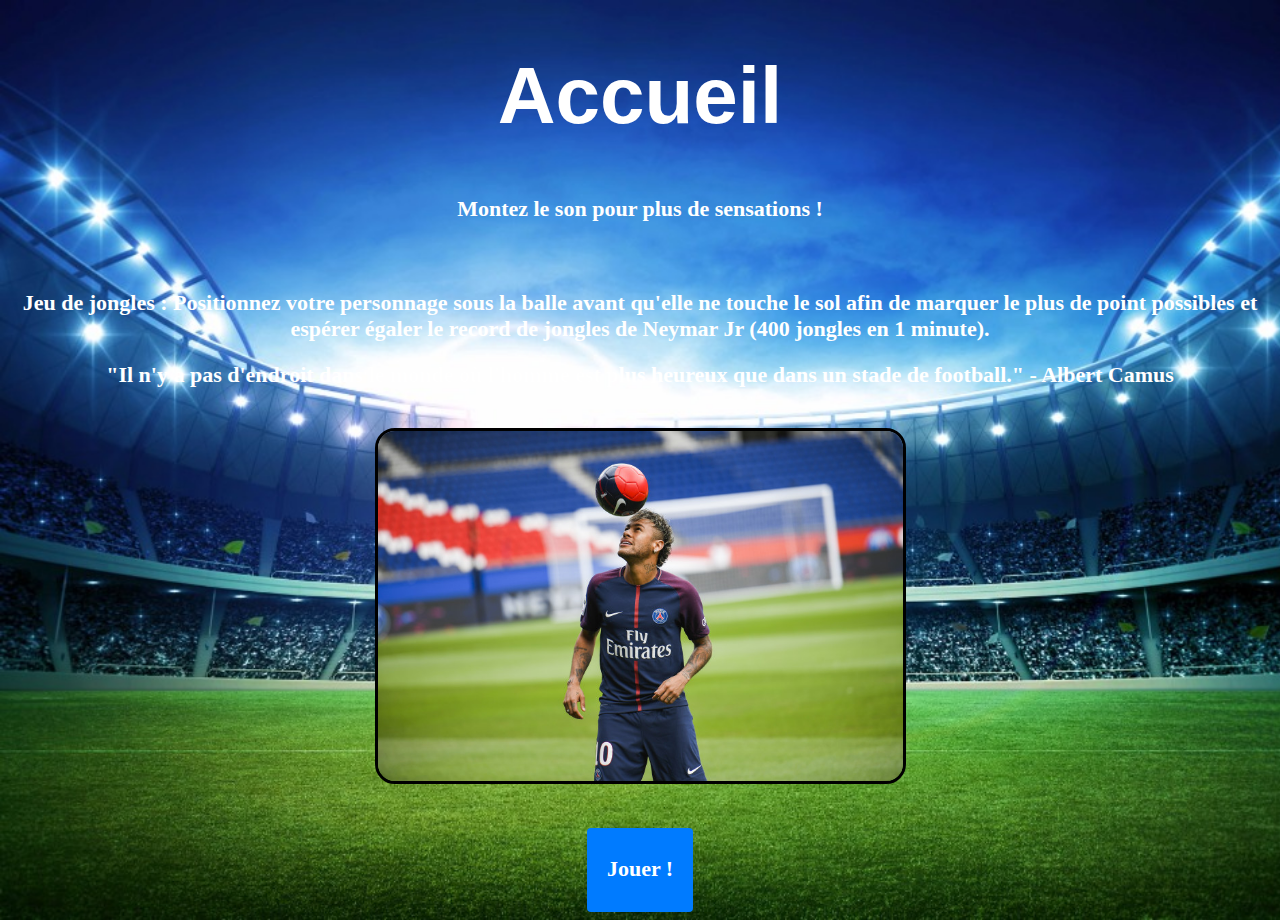
<file: index.html>
<!DOCTYPE html>
<html lang="fr">
<head>
  <link rel="stylesheet" href="src/style.css">
  <link rel="shortcut icon" href="src/balle.png" type="image/x-icon">
  <meta charset="UTF-8">
  <meta http-equiv="X-UA-Compatible" content="IE=edge">
  <meta name="viewport" content="width=device-width, initial-scale=1.0">
  <title>Projet-foot</title>
</head>
<body>
  <h1>Accueil</h1>
  <h2>Montez le son pour plus de sensations !</h2>
  <div class="container">
    <div class="quote">
        <h2> Jeu de jongles : Positionnez votre personnage sous la balle avant qu'elle ne touche le sol afin de marquer le plus de point possibles et espérer égaler le record de jongles de Neymar Jr (400 jongles en 1 minute). </h2>
        <h2>"Il n'y a pas d'endroit dans le monde où l'homme est plus heureux que dans un stade de football." - Albert Camus</h2>
    </div>
    <div class="image-container">
      <img src="src/neymar.jpg" alt="Neymar Jr">
    </div>
    <a href="V7.zip" class="play-button"><h2>Jouer !</h2></a>
  </div>
  <audio controls autoplay style="display: none;">
    <source src="src/extrait.mp3" type="audio/mp3">
    Votre navigateur ne prend pas en charge l'élément audio.
  </audio>
</body>
</html>
</file>
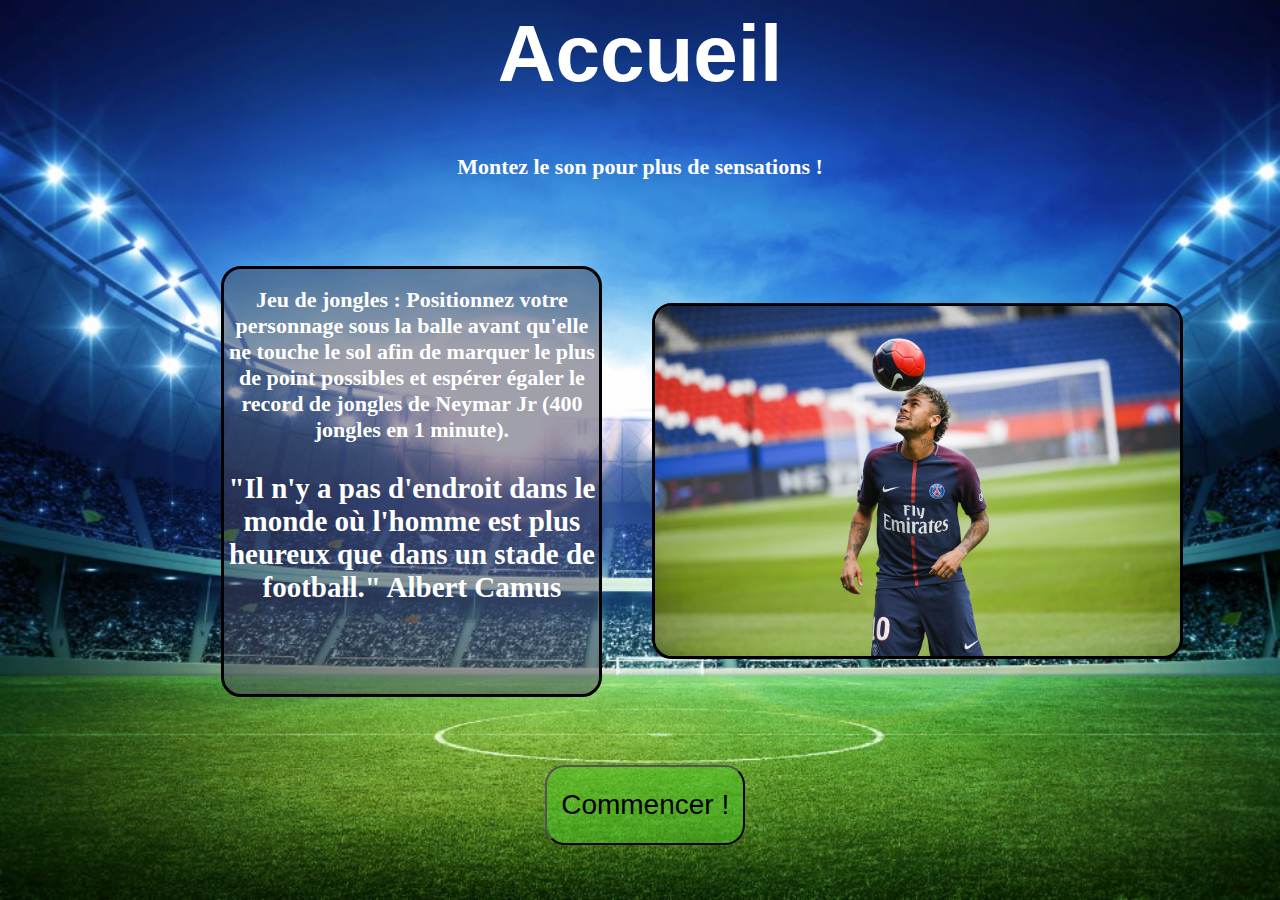
<file: page d'acceuil/index.html>
<html lang="en">
<head>
    <link rel = "stylesheet" href = "style.css">
    <meta charset="UTF-8">
    <meta http-equiv="X-UA-Compatible" content="IE=edge">
    <meta name="viewport" content="width=device-width, initial-scale=1.0">
    <title>Document</title>
</head>
<body>
    <h1> Accueil</h1>
    <h2>Montez le son pour plus de sensations !</h2>
    <table>
        <tr>
            <td><div id = "acc">
                <h2> Jeu de jongles : Positionnez votre personnage sous la balle avant qu'elle ne touche le sol afin de marquer le plus de point possibles et espérer égaler le record de jongles de Neymar Jr (400 jongles en 1 minute). </h2>
                <h3>"Il n'y a pas d'endroit dans le monde où l'homme est plus heureux que dans un stade de football." Albert Camus</h3>
            </div>
            </td>
            <td><img src = '/neymar.jpg'></td>
        </tr>
    </table>
    <button name = 'bouton' type="submit">Commencer !</button>
    <audio src="musique.mp3" loop autoplay></audio>
</body>
</html>
</file>
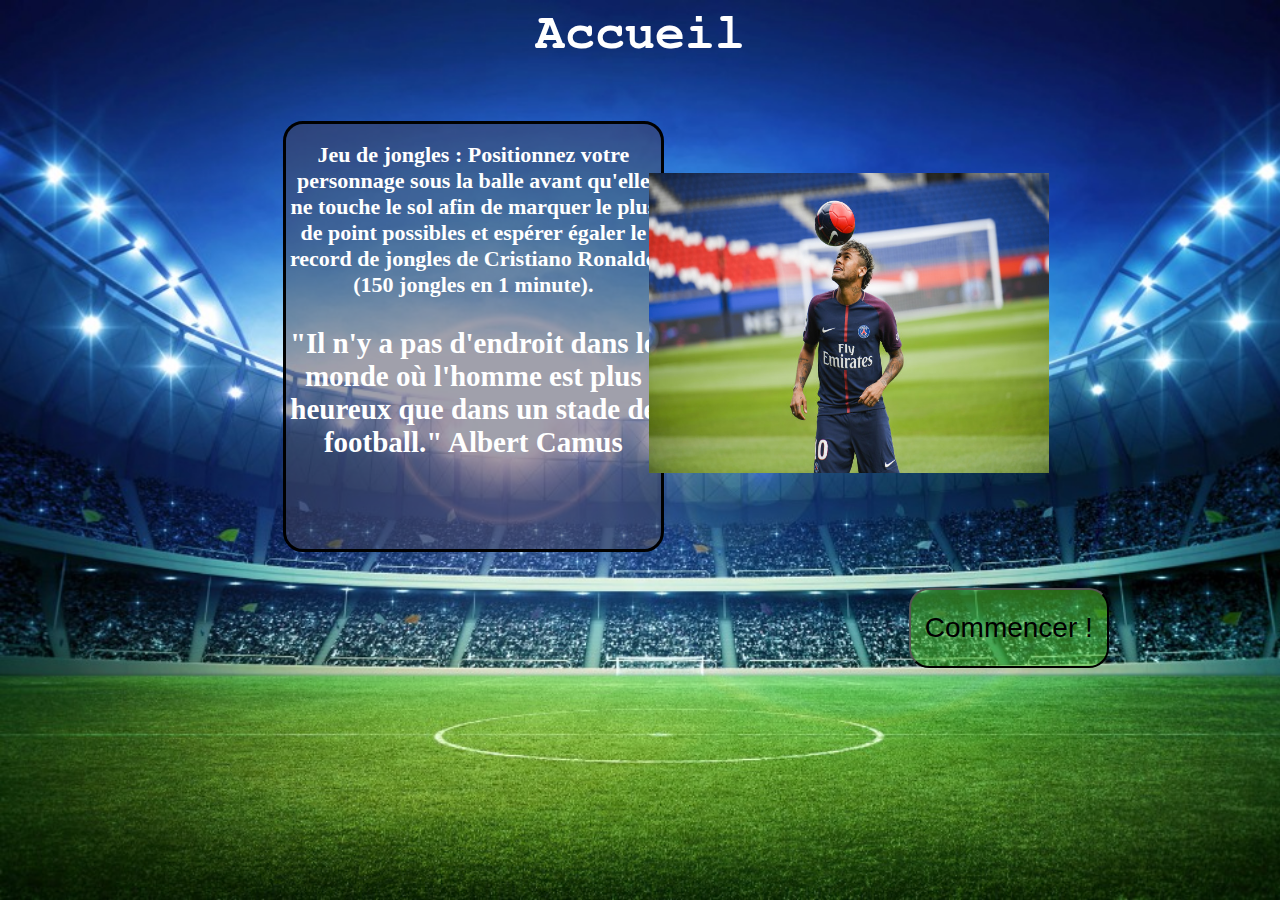
<file: accueil.html>
<html lang="en">
<head>
    <link rel = "stylesheet" href = "style.css">
    <meta charset="UTF-8">
    <meta http-equiv="X-UA-Compatible" content="IE=edge">
    <meta name="viewport" content="width=device-width, initial-scale=1.0">
    <title>Document</title>
</head>
<body>
    <h1> Accueil</h1>
    <table>
        <tr>
            <td><div id = "acc">
                <h2> Jeu de jongles : Positionnez votre personnage sous la balle avant qu'elle ne touche le sol afin de marquer le plus de point possibles et espérer égaler le record de jongles de Cristiano Ronaldo (150 jongles en 1 minute). </h2>
                <h3>"Il n'y a pas d'endroit dans le monde où l'homme est plus heureux que dans un stade de football." Albert Camus</h3>
            </div>
            </td>
            <td> <img src = '/neymar.jpg'></td>
        </tr>
        <tr>
            <td>
            </td>
            <td><button name = 'bouton' type="submit">Commencer !</button></td>
        </tr>
    </table>
    
</body>
</html>
</file>
<file: src/style.css>
:root {
  -webkit-touch-callout: none;
  -ms-user-select: none;
  -moz-user-select: none;
  user-select: none;
}

body{
  background-image:url('Arriereplan.jpg');
  background-size: cover;
}

h1 {
  font-family: Noto Sans, sans-serif;
  text-align: center;
  font-size: 80px;
  color: white;
  margin-top: 50px; 
}

h2 {
  font-family: Comic Sans MS, Comic Sans, cursive;
  text-align: center;
  font-size: 22px;
  color: white;
  margin-bottom: 20px;
}

.container {
  display: flex;
  flex-direction: column;
  align-items: center;
  justify-content: center;
  margin-top: 50px;
}

.quote {
  text-align: center;
  margin-bottom: 20px;
}

.image-container {
  text-align: center;
  margin-bottom: 20px;
}

img {
  width: 525px;
  height: 350px;
  border-radius: 20px;
  border-style: solid;
  border-width: 3px;
}

.play-button {
  display: inline-block;
  padding: 10px 20px;
  background-color: #007bff;
  color: #fff;
  text-decoration: none;
  border-radius: 4px;
  font-size: 18px;
  margin-top: 20px;
}
</file>
<file: page d'acceuil/style.css>
h1 {
    font-family:Noto Sans, sans-serif; 
    text-align: center;
    font-size: 80px;
    color: white;
}
body{
    background-image:url('/Arriereplan.jpg');
    background-size: cover;
}
h2{
    font-family: Comic Sans MS, Comic Sans, cursive; 
    text-align: center;
    font-size: 22px;
    color:white; 
}
h3{
    font-family: Brush Script MT, Brush Script Std, cursive;
    color : white;
    font-size:29px;
    text-align: center;
}

#acc{
    margin-left: 5%;
    width: 375px;
    height: 425px;
    border-radius: 20px;
    border-style: solid;
    border-color: black;
    background-color: rgba(66, 66, 88, 0.5);
}
img{
    width: 525px;
    height: 350px;
    border-radius: 20px;
    border-style: solid;
    border-width: 3px;
}

button{
    
    width: 200px;
    height:80px;
    margin-left: 42.5%;
    font-size: 28px;
    border-radius: 20px;
    background-color: rgba(80, 203, 40, 0.5);
}

table{
    margin-left: 10% ;
    border-spacing: 67;
}
</file>
<file: style.css>
h1 {
    font-family: FreeMono, monospace; 
    text-align: center;
    font-size: 50px;
    color: white;
}

body{
  background-image:url('/Arriereplan.jpg');
  background-size: cover;
}
h2{
    font-family: Comic Sans MS, Comic Sans, cursive; 
    text-align: center;
    font-size: 22px;
    color:white; 
}
h3{
    font-family: Brush Script MT, Brush Script Std, cursive;
    color : white;
    font-size:29px;
    text-align: center;
}

#acc{
    margin-left: 5%;
    margin-top: 7%;
    width: 375px;
    height: 425px;
    border-radius: 20px;
    border-style: solid;
    border-color: black;
    background-color: rgba(66, 66, 88, 0.5);
}
img{
    width: 400px;
    height: 300px;
}

button{
    width: 200px;
    height:80px;
    margin-left: 65%;
    margin-top: 8%;
    font-size: 28px;
    border-radius: 20px;
    background-color: rgba(80, 203, 40, 0.5);
}

table{
    margin-left: 20% ;
}
</file>
